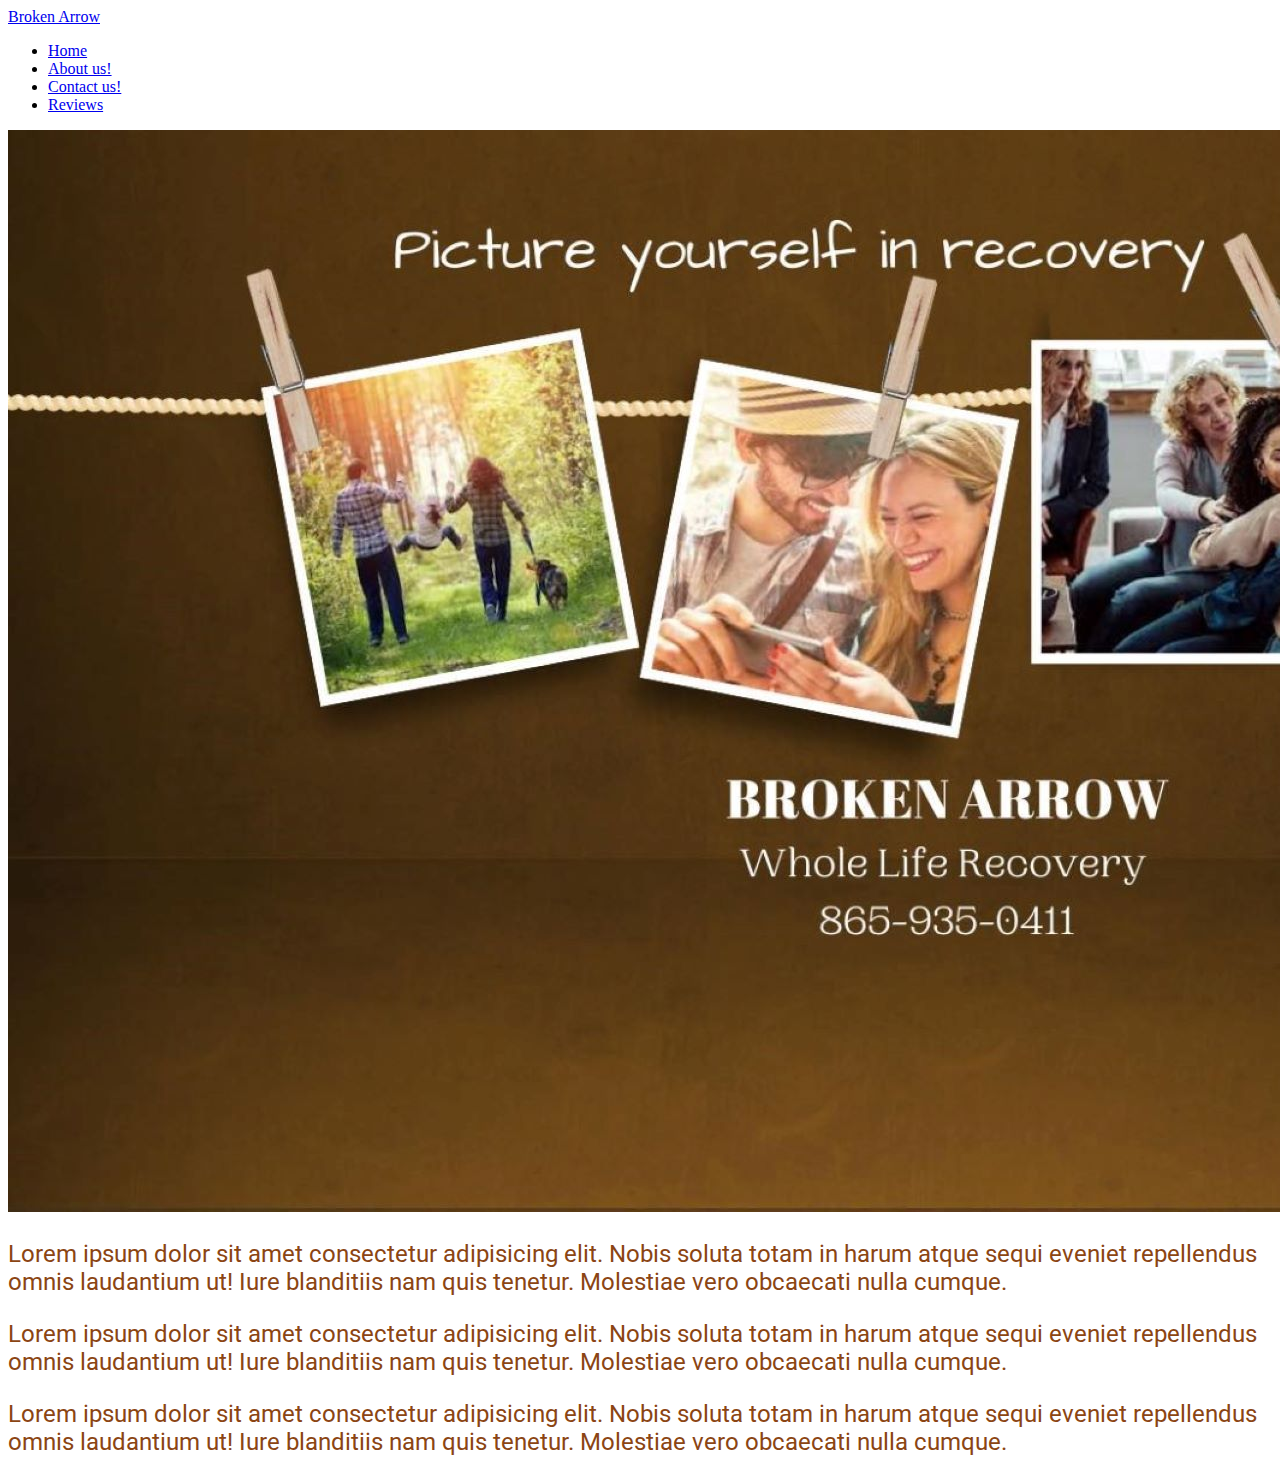
<file: index.html>
<!DOCTYPE html>
<html lang="en">
<head>
  <meta charset="UTF-8">
  <meta name="viewport" content="width=device-width, initial-scale=1.0">
  <title>Business Website</title>
  <link rel="stylesheet" href="./style.css" class="href">
  <link href="https://cdn.jsdelivr.net/npm/bootstrap@5.3.2/dist/css/bootstrap.min.css" rel="stylesheet" integrity="sha384-T3c6CoIi6uLrA9TneNEoa7RxnatzjcDSCmG1MXxSR1GAsXEV/Dwwykc2MPK8M2HN" crossorigin="anonymous">
  <script src="https://cdn.jsdelivr.net/npm/bootstrap@5.3.2/dist/js/bootstrap.bundle.min.js" integrity="sha384-C6RzsynM9kWDrMNeT87bh95OGNyZPhcTNXj1NW7RuBCsyN/o0jlpcV8Qyq46cDfL" crossorigin="anonymous"></script>
  <link rel="preconnect" href="https://fonts.googleapis.com">
  <link rel="preconnect" href="https://fonts.gstatic.com" crossorigin="">
  <link href="https://fonts.googleapis.com/css2?family=Roboto:ital,wght@0,100;0,300;0,400;0,500;0,700;0,900;1,100;1,300;1,400;1,500;1,700;1,900&amp;display=swap" rel="stylesheet">
</head>
<body>
  <nav class="navbar navbar-expand-lg bg-body-tertiary">
    <div class="container-fluid">
      <a class="navbar-brand" href="./index.html">Broken Arrow</a>
      <div class="collapse navbar-collapse" id="navbarNavDropdown">
        <ul class="navbar-nav">
          <li class="nav-item">
            <a class="nav-link active" aria-current="page" href="./index.html">Home</a>
          </li>
          <li class="nav-item">
            <a class="nav-link" href="./Aboutus.html">About us!</a>
          </li>
          <li class="nav-item">
            <a class="nav-link" href="./Form.html">Contact us!</a>
          </li>
          <li class="nav-item">
            <a class="nav-link" href="https://www.facebook.com/BrokenArrow01/reviews">Reviews</a>
          </li>
        </ul>
      </div>
    </div>
  </nav><img src="./images/Logo.jpg" alt="Logo">
  <div class="container text-center">
    <div class="row">
      <div class="col align-self-start">
        <p>Lorem ipsum dolor sit amet consectetur adipisicing elit. Nobis soluta totam in harum atque sequi eveniet repellendus omnis laudantium ut! Iure blanditiis nam quis tenetur. Molestiae vero obcaecati nulla cumque.</p>
      </div>
      <div class="col align-self-center">
        <p>Lorem ipsum dolor sit amet consectetur adipisicing elit. Nobis soluta totam in harum atque sequi eveniet repellendus omnis laudantium ut! Iure blanditiis nam quis tenetur. Molestiae vero obcaecati nulla cumque.</p>
      </div>
      <div class="col align-self-end">
        <p>Lorem ipsum dolor sit amet consectetur adipisicing elit. Nobis soluta totam in harum atque sequi eveniet repellendus omnis laudantium ut! Iure blanditiis nam quis tenetur. Molestiae vero obcaecati nulla cumque.</p>
      </div>
    </div>
  </div>
</body>
</html>
</file>
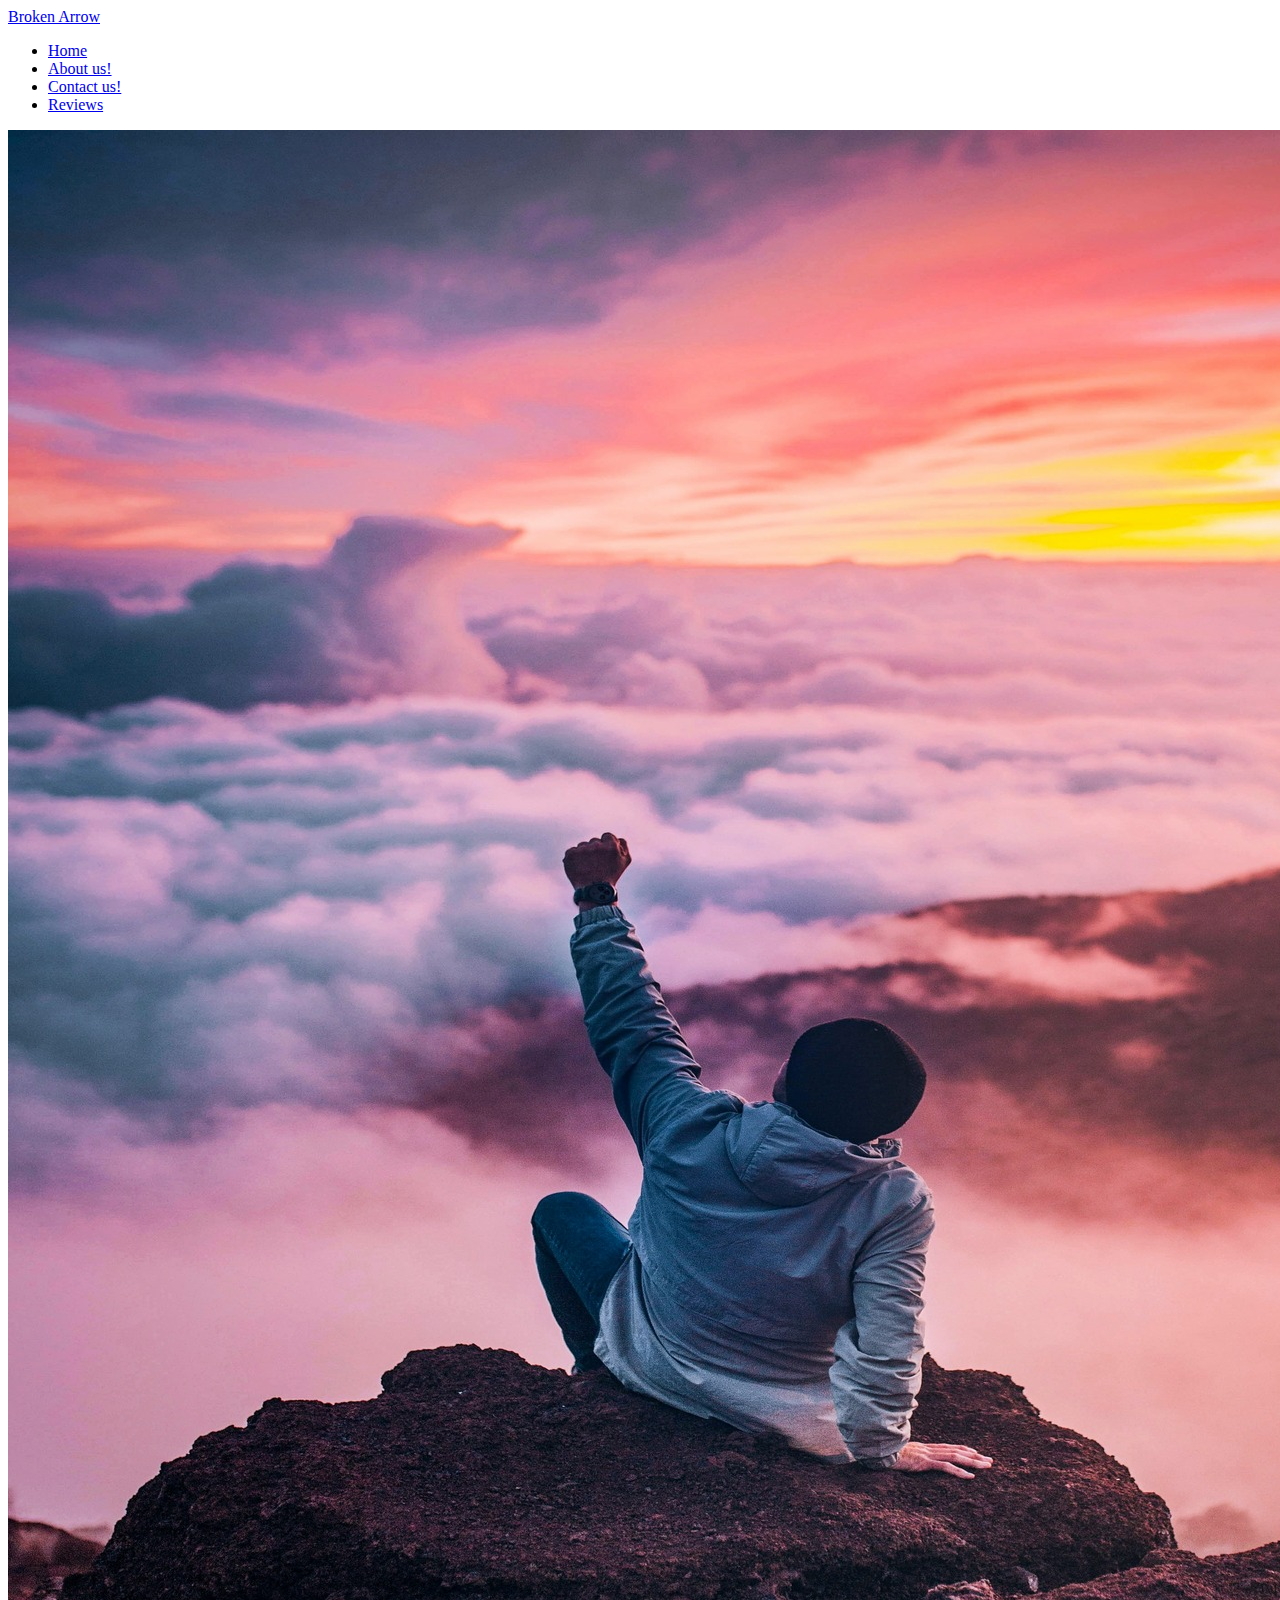
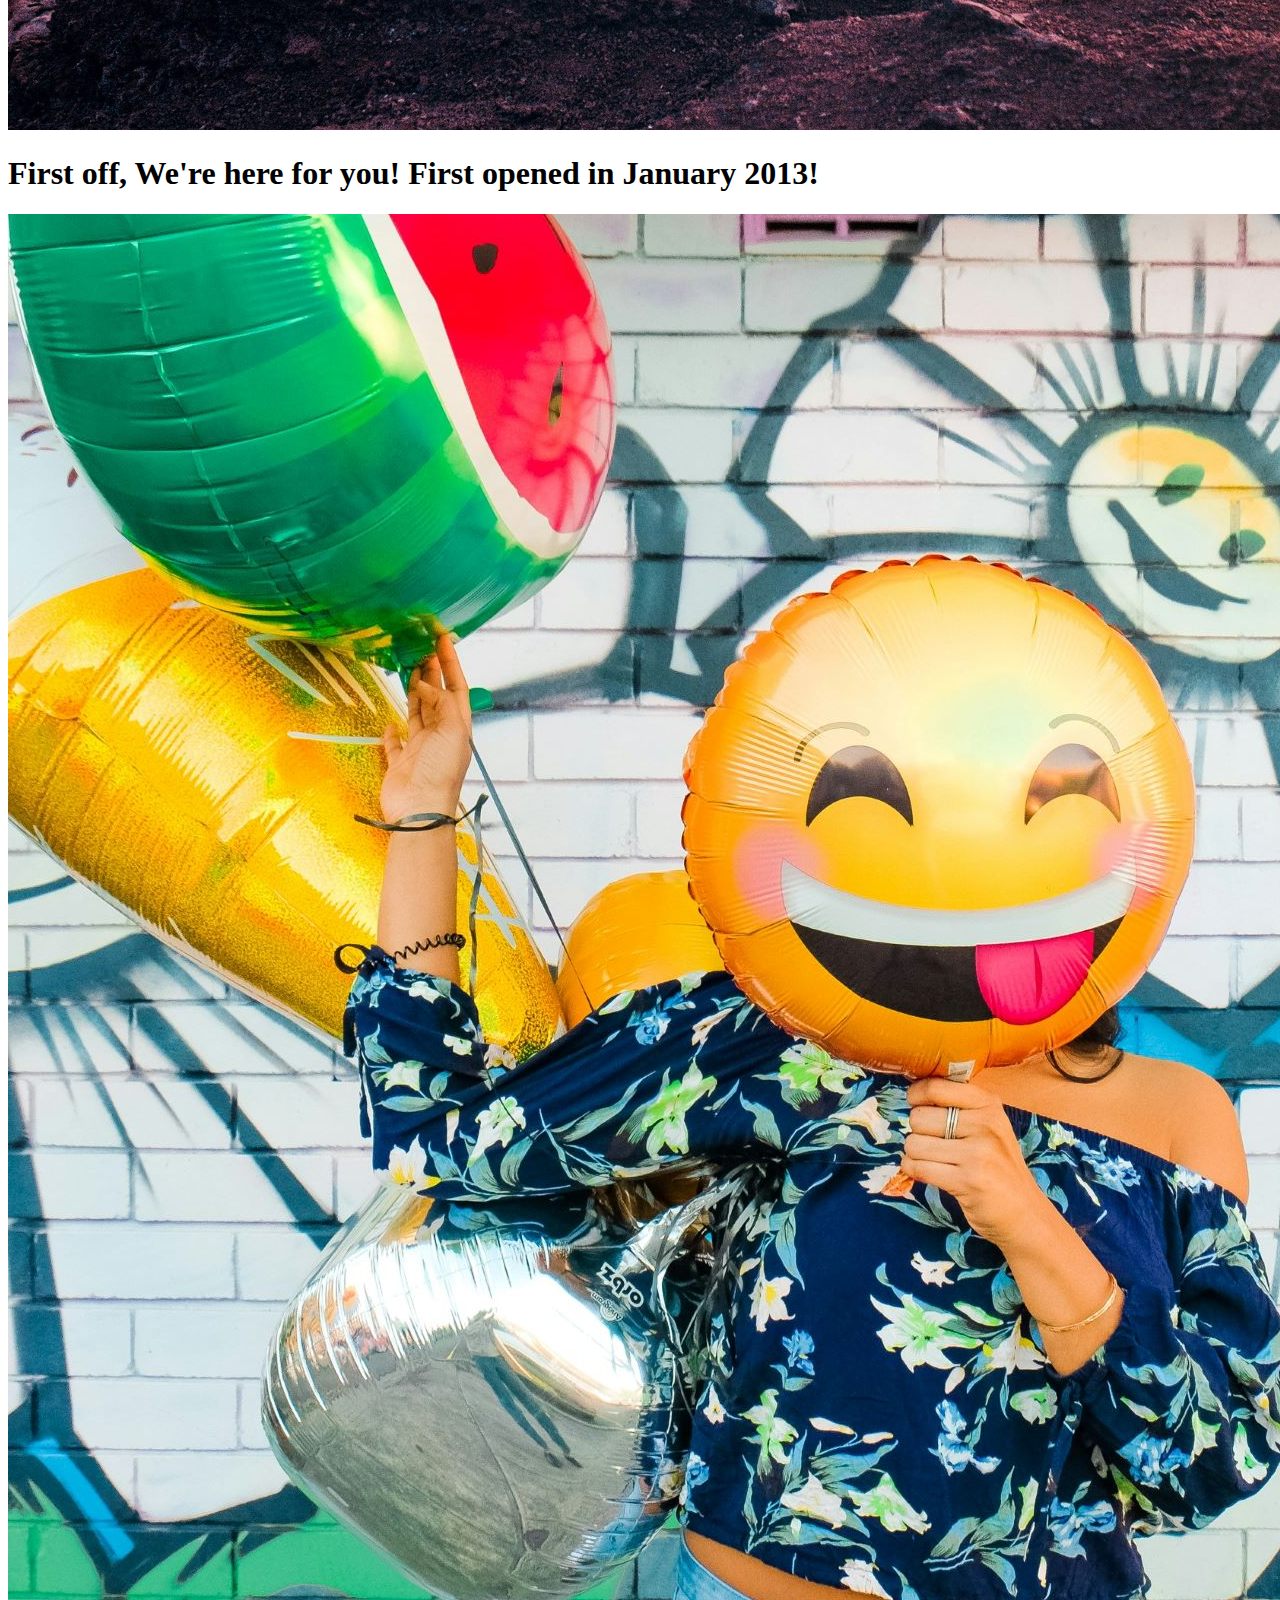
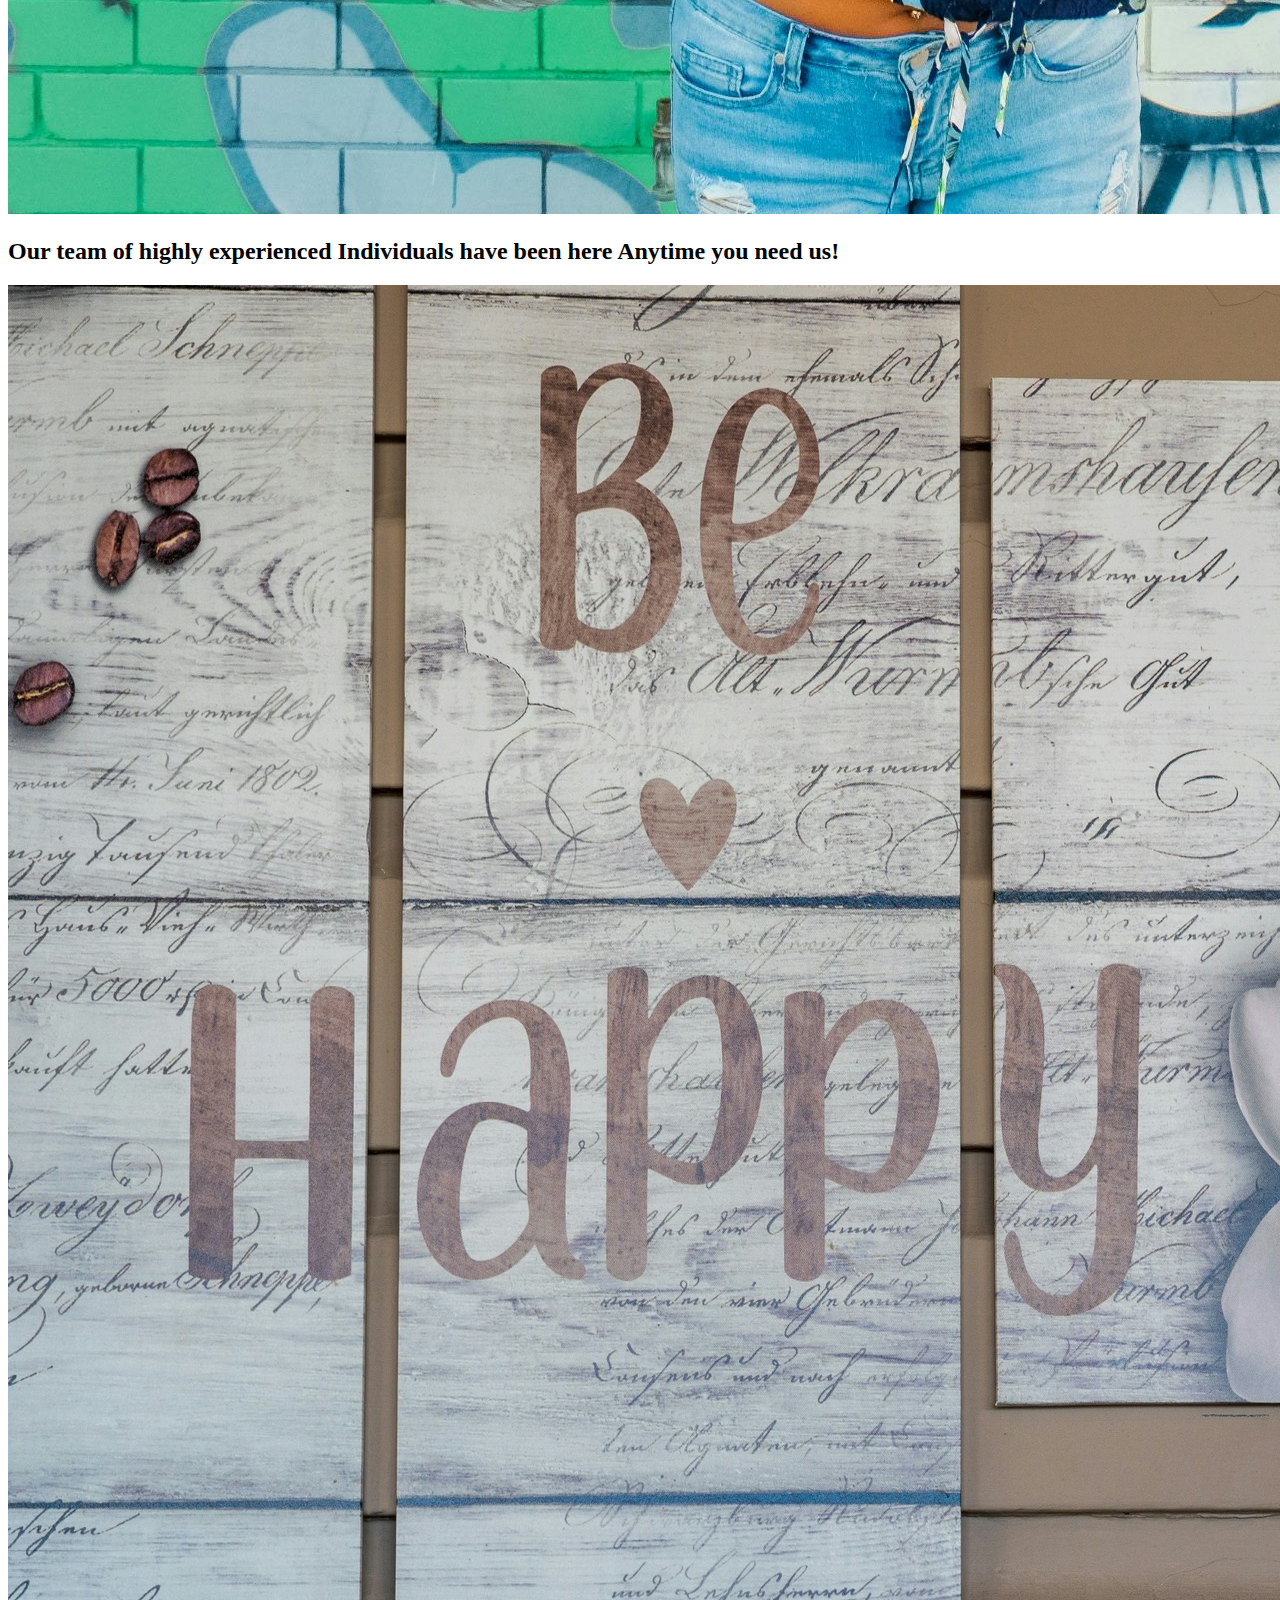
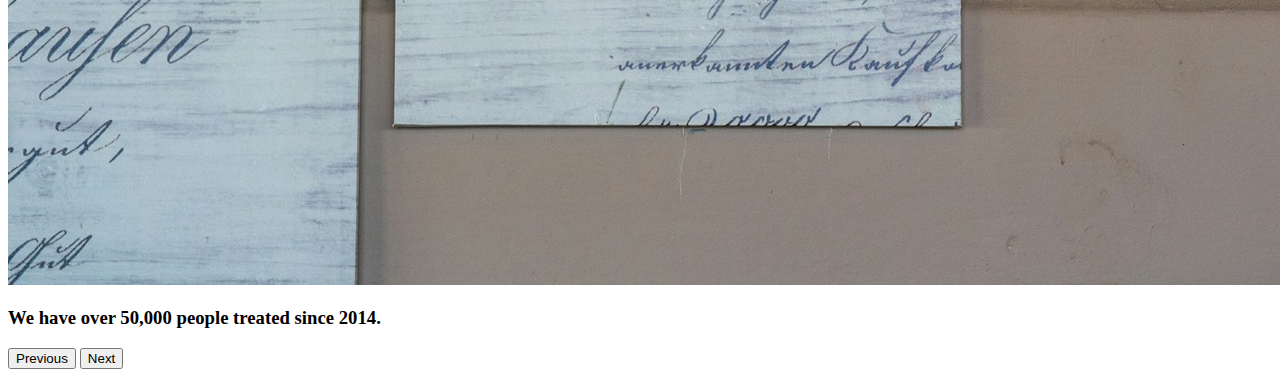
<file: Aboutus.html>
<!DOCTYPE html>
<html lang="en">
<head>
  <meta charset="UTF-8">
  <meta name="viewport" content="width=device-width, initial-scale=1.0">
  <title>Aboutus</title>
  <link href="https://cdn.jsdelivr.net/npm/bootstrap@5.3.2/dist/css/bootstrap.min.css" rel="stylesheet" integrity="sha384-T3c6CoIi6uLrA9TneNEoa7RxnatzjcDSCmG1MXxSR1GAsXEV/Dwwykc2MPK8M2HN" crossorigin="anonymous">
  <script src="https://cdn.jsdelivr.net/npm/bootstrap@5.3.2/dist/js/bootstrap.bundle.min.js" integrity="sha384-C6RzsynM9kWDrMNeT87bh95OGNyZPhcTNXj1NW7RuBCsyN/o0jlpcV8Qyq46cDfL" crossorigin="anonymous"></script>
  <link rel="stylesheet" href="style.css">
</head>
<body>
  <nav class="navbar navbar-expand-lg bg-body-tertiary">
    <div class="container-fluid">
      <a class="navbar-brand" href="./index.html">Broken Arrow</a>
      <div class="collapse navbar-collapse" id="navbarNavDropdown">
        <ul class="navbar-nav">
          <li class="nav-item">
            <a class="nav-link active" aria-current="page" href="./index.html">Home</a>
          </li>
          <li class="nav-item">
            <a class="nav-link" href="./Aboutus.html">About us!</a>
          </li>
          <li class="nav-item">
            <a class="nav-link" href="./Form.html">Contact us!</a>
          </li>
          <li class="nav-item">
            <a class="nav-link" href="https://www.facebook.com/BrokenArrow01/reviews">Reviews</a>
          </li>
        </ul>
      </div>
    </div>
  </nav>
  <div id="carouselExample" class="carousel slide">
    <div class="carousel-inner">
      <div class="carousel-item active">
        <img src="./images/Happy2.jpg" class="d-block w-100" alt="Picture">
        <h1>First off, We're here for you! First opened in January 2013!</h1>
      </div>
      <div class="carousel-item">
        <img src="./images/Happy1.jpg" class="d-block w-100" alt="Picture">
        <h2>Our team of highly experienced Individuals have been here Anytime you need us!</h2>
      </div>
      <div class="carousel-item">
        <img src="./images/Happy3.jpg" class="d-block w-100" alt="Picture">
        <h3>We have over 50,000 people treated since 2014.</h3>
      </div>
    </div>
    <button class="carousel-control-prev" type="button" data-bs-target="#carouselExample" data-bs-slide="prev">
      <span class="carousel-control-prev-icon" aria-hidden="true"></span>
      <span class="visually-hidden">Previous</span>
    </button>
    <button class="carousel-control-next" type="button" data-bs-target="#carouselExample" data-bs-slide="next">
      <span class="carousel-control-next-icon" aria-hidden="true"></span>
      <span class="visually-hidden">Next</span>
    </button>
  </div>
</body>
</html>
</file>
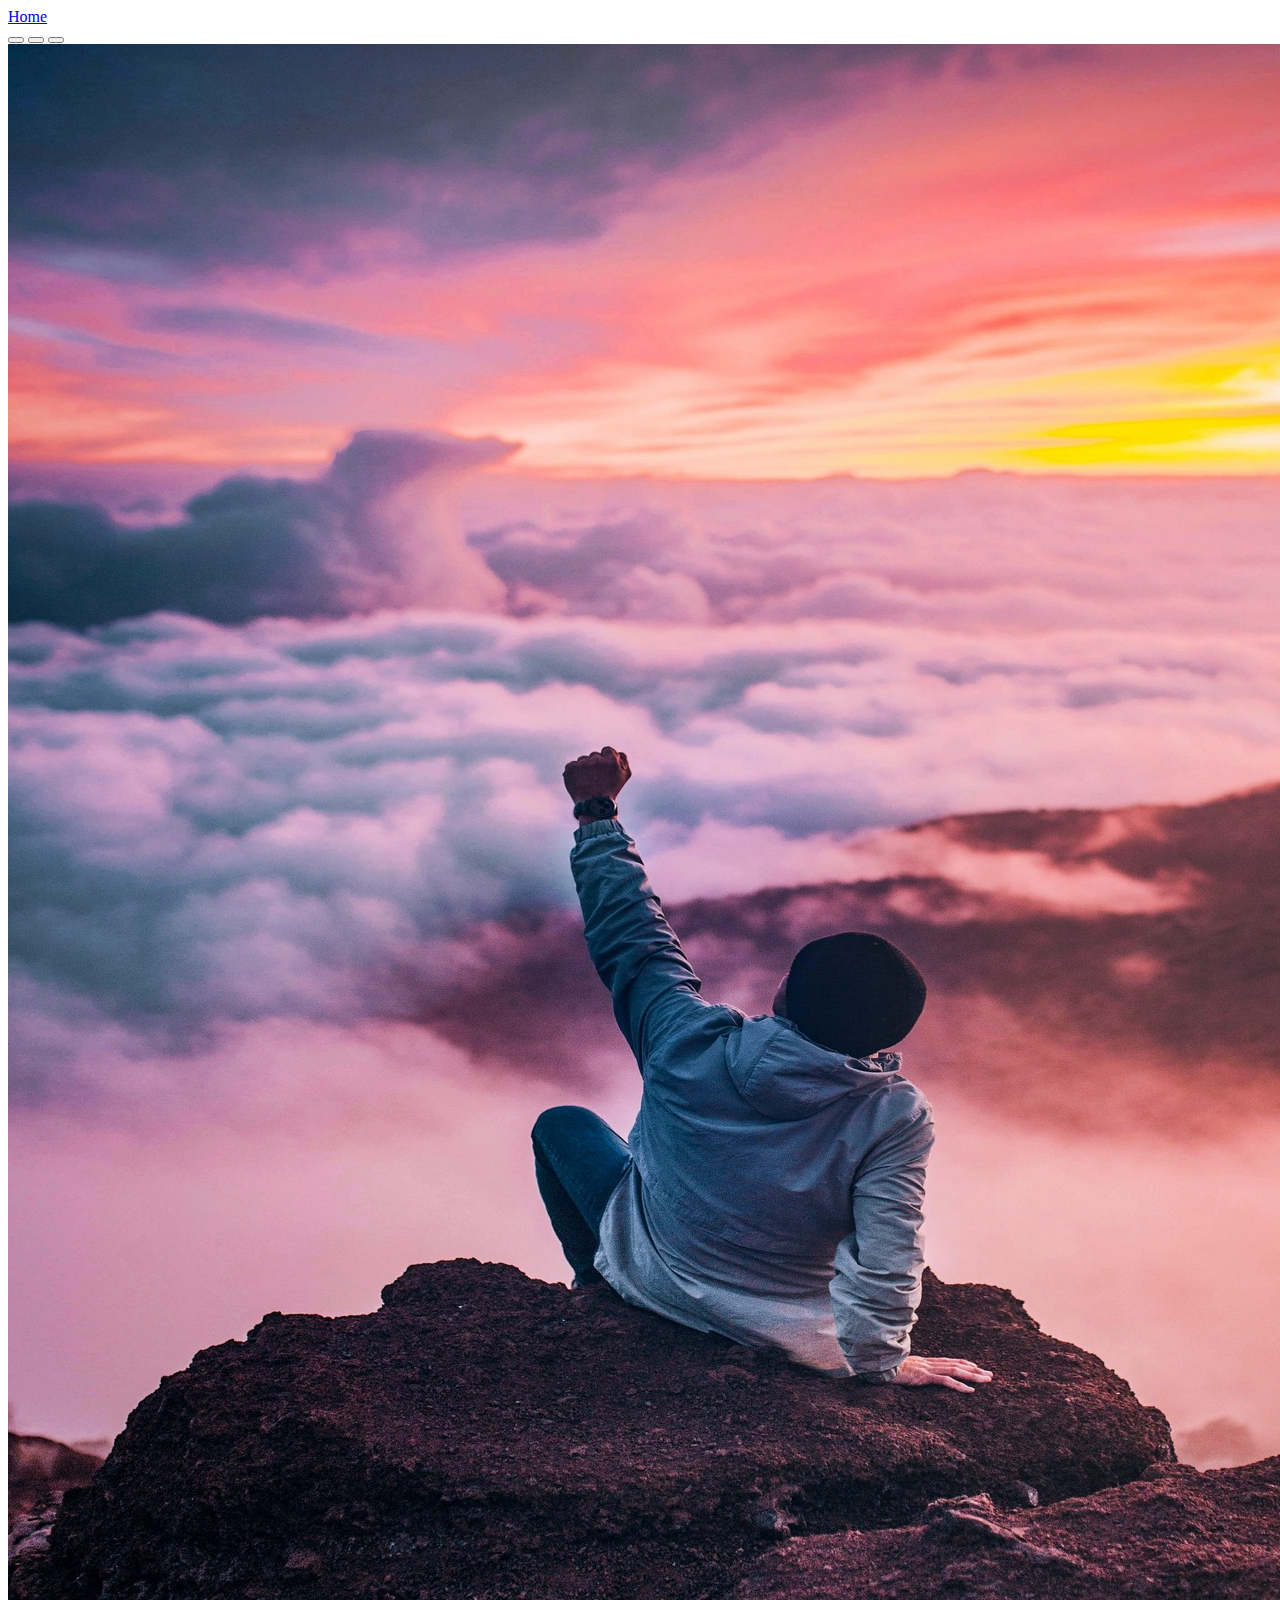
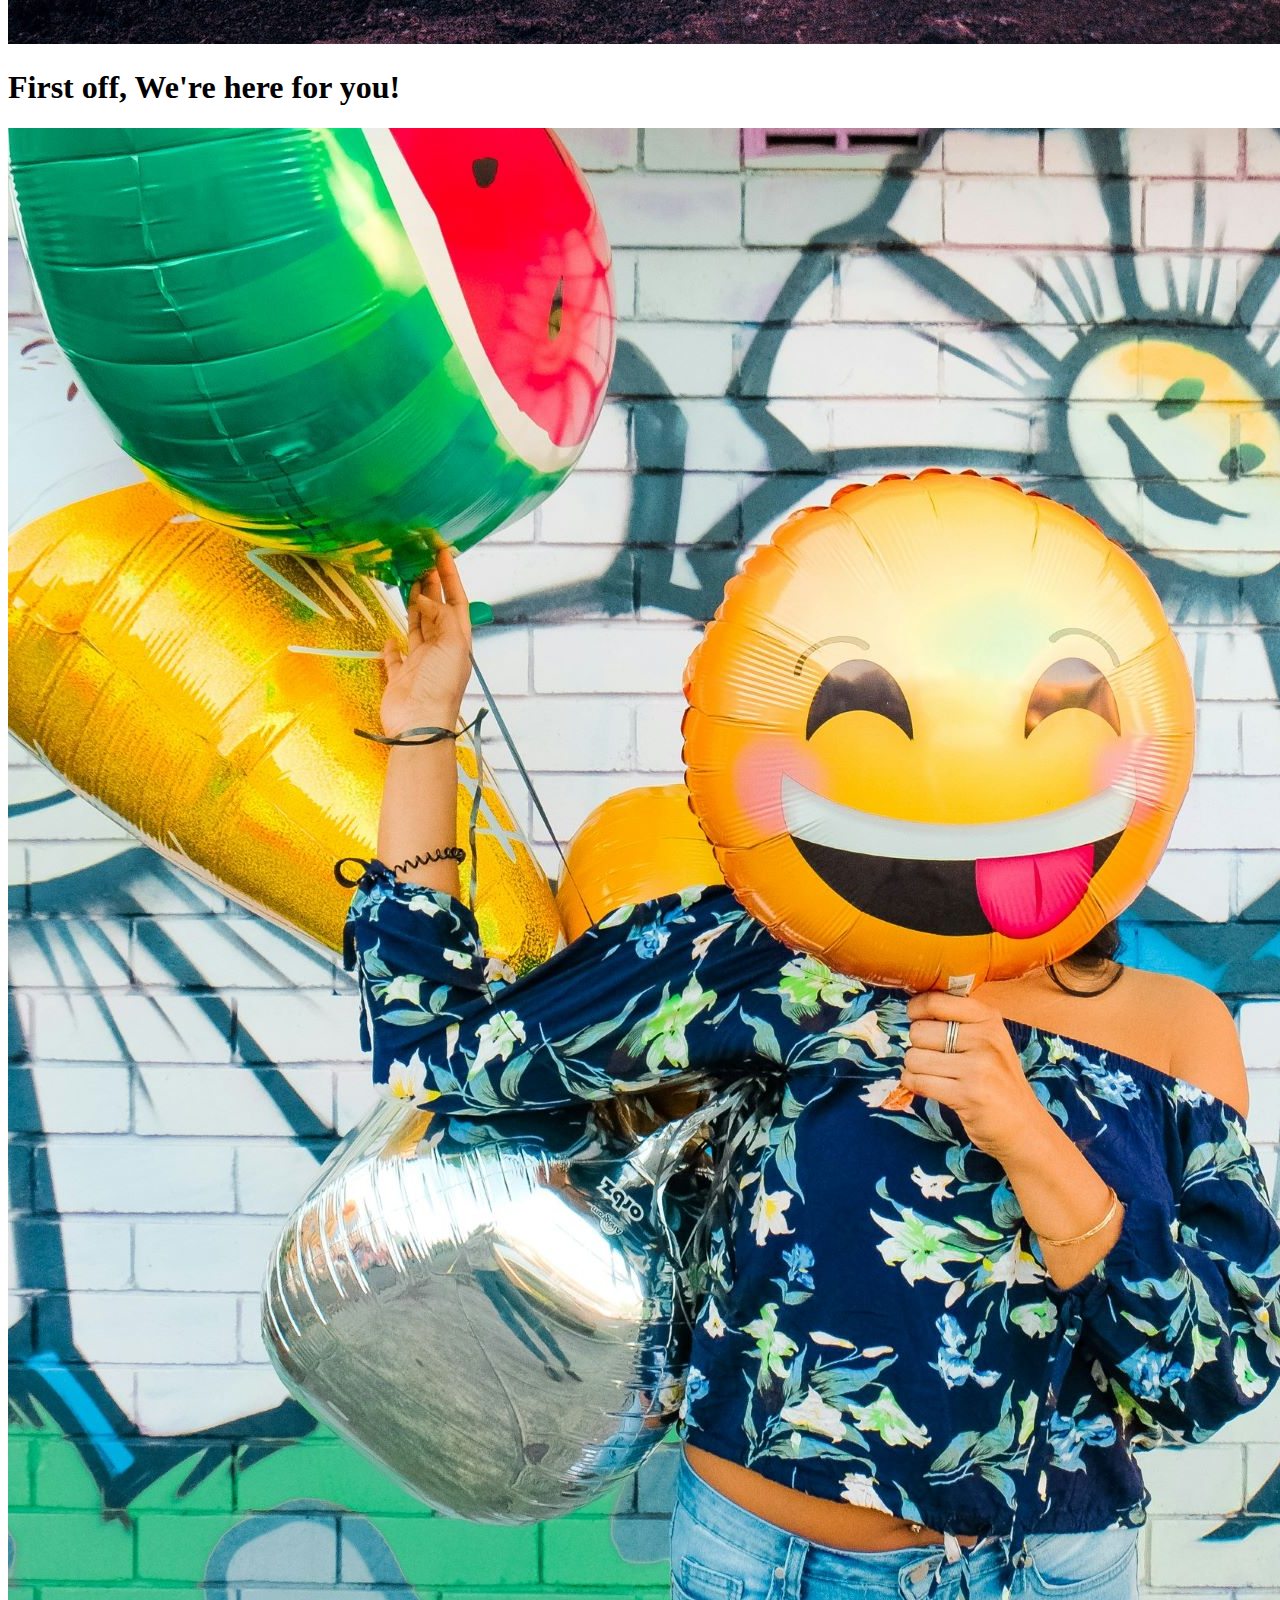
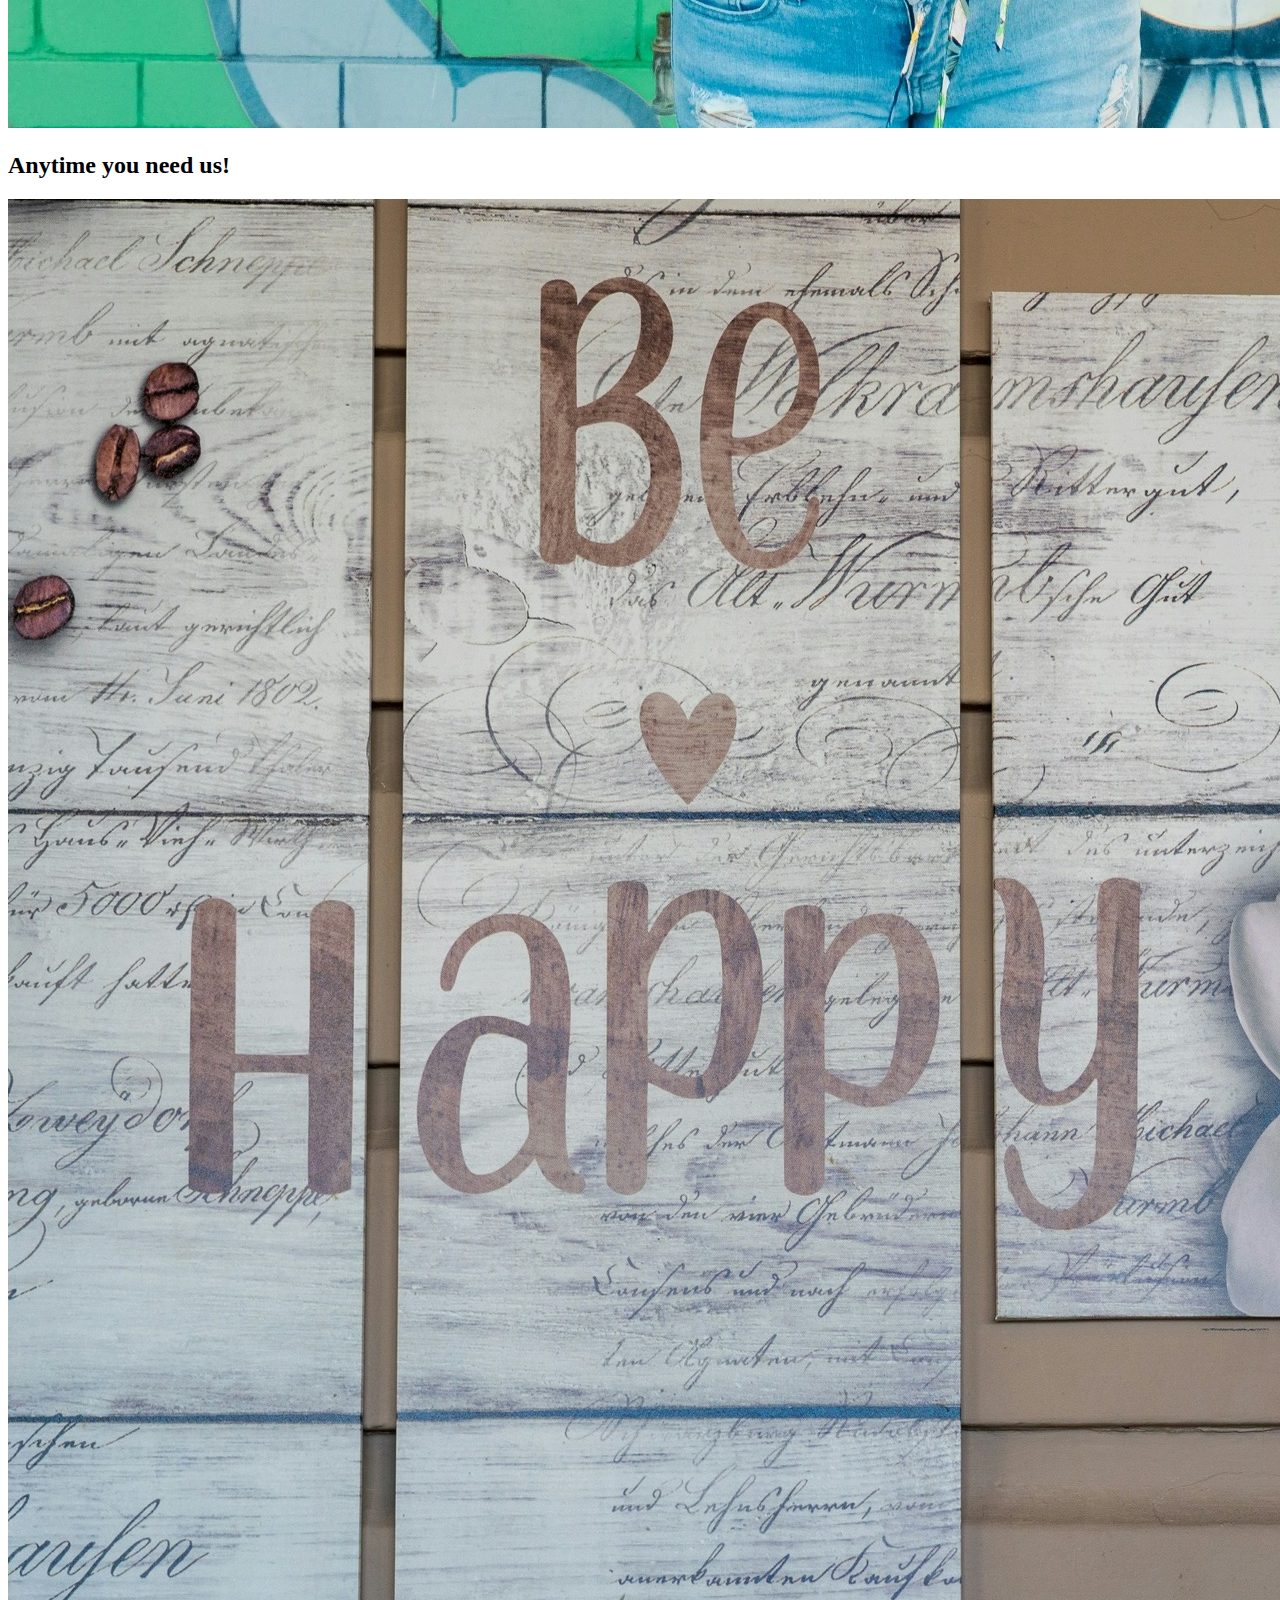
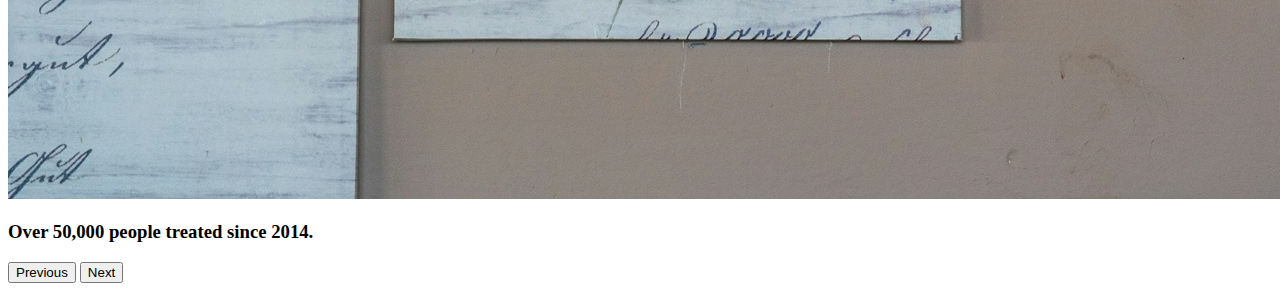
<file: Features.html>
<!DOCTYPE html>
<html lang="en">
<head>
    <meta charset="UTF-8">
    <meta name="viewport" content="width=device-width, initial-scale=1.0">
    <title>Features</title>
    <link href="https://cdn.jsdelivr.net/npm/bootstrap@5.3.2/dist/css/bootstrap.min.css" 
    rel="stylesheet" 
    integrity="sha384-T3c6CoIi6uLrA9TneNEoa7RxnatzjcDSCmG1MXxSR1GAsXEV/Dwwykc2MPK8M2HN" 
    crossorigin="anonymous">
    <script src="https://cdn.jsdelivr.net/npm/bootstrap@5.3.2/dist/js/bootstrap.bundle.min.js" 
    integrity="sha384-C6RzsynM9kWDrMNeT87bh95OGNyZPhcTNXj1NW7RuBCsyN/o0jlpcV8Qyq46cDfL" 
    crossorigin="anonymous"></script>
    <link rel="stylesheet" href="style.css">
    <a class="btn btn-primary" href="./index.html" role="button">Home</a>
</head>
<body>
   

    <div id="carouselExampleIndicators" class="carousel slide">
        <div class="carousel-indicators">
          <button type="button" data-bs-target="#carouselExampleIndicators" data-bs-slide-to="0" class="active" aria-current="true" aria-label="Slide 1"></button>
          <button type="button" data-bs-target="#carouselExampleIndicators" data-bs-slide-to="1" aria-label="Slide 2"></button>
          <button type="button" data-bs-target="#carouselExampleIndicators" data-bs-slide-to="2" aria-label="Slide 3"></button>
        </div>
        <div class="carousel-inner">
          <div class="carousel-item active">
            <img src="./images/Happy2.jpg" class="d-block w-100" alt="First slide">
            <h1>First off, We're here for you!</h1>
          </div>
          <div class="carousel-item">
            <img src="./images/Happy1.jpg" class="d-block w-100" alt="Second slide">
            <h2>Anytime you need us!</h2>
          </div>
          <div class="carousel-item">
            <img src="./images/Happy3.jpg" class="d-block w-100" alt="Third slide">
            <h3>Over 50,000 people treated since 2014.</h3>
          </div>
        </div>
        <button class="carousel-control-prev" type="button" data-bs-target="#carouselExampleIndicators" data-bs-slide="prev">
          <span class="carousel-control-prev-icon" aria-hidden="true"></span>
          <span class="visually-hidden">Previous</span>
        </button>
        <button class="carousel-control-next" type="button" data-bs-target="#carouselExampleIndicators" data-bs-slide="next">
          <span class="carousel-control-next-icon" aria-hidden="true"></span>
          <span class="visually-hidden">Next</span>
        </button>
      </div>




</body>
</html>
</file>
<file: style.css>
.carousel-content{
    position: absolute;
    bottom: 10%;
    left: 5%;
    z-index: 20;
    color: white;
    text-shadow: 0 1px 2px rgba(0,0,0,.6);
}
.image-container {
    position: relative;
    display: inline-block;
  }
  
  .image-container img {
    display: block;
    width: 100%;
    height: auto;
  }
  
  .overlay-text {
    position: absolute;
    top: 50%; 
    left: 50%; 
    transform: translate(-50%, -50%); 
    background-color: #000000; 
    color: #fff; 
    padding: 10px 20px; 
    font-size: 30px; 
    text-align: center; }

    .image-container{

        font-family: 'Roboto', Times, serif;
        font-size: xx-large;
    }

   p {
        font-family: 'Roboto', Times, serif;
        font-size: x-large;
        color: saddlebrown;
    }
</file>
